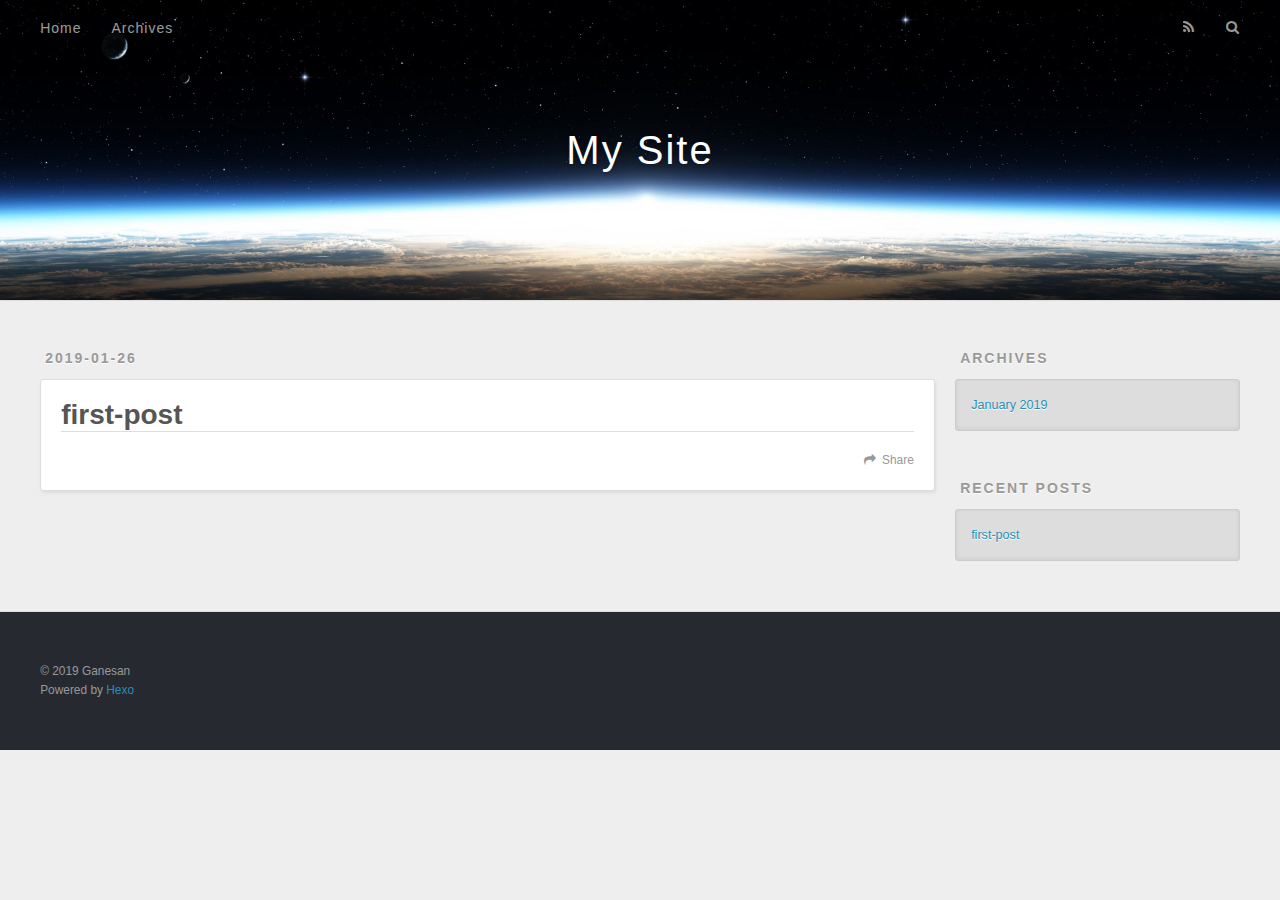
<file: index.html>
<!DOCTYPE html>
<html>
<head><meta name="generator" content="Hexo 3.8.0">
  <meta charset="utf-8">
  

  
  <title>My Site</title>
  <meta name="viewport" content="width=device-width, initial-scale=1, maximum-scale=1">
  <meta property="og:type" content="website">
<meta property="og:title" content="My Site">
<meta property="og:url" content="http://ganesh.io/index.html">
<meta property="og:site_name" content="My Site">
<meta property="og:locale" content="default">
<meta name="twitter:card" content="summary">
<meta name="twitter:title" content="My Site">
  
    <link rel="alternate" href="/atom.xml" title="My Site" type="application/atom+xml">
  
  
    <link rel="icon" href="/favicon.png">
  
  
    <link href="//fonts.googleapis.com/css?family=Source+Code+Pro" rel="stylesheet" type="text/css">
  
  <link rel="stylesheet" href="/css/style.css">
</head>
</html>
<body>
  <div id="container">
    <div id="wrap">
      <header id="header">
  <div id="banner"></div>
  <div id="header-outer" class="outer">
    <div id="header-title" class="inner">
      <h1 id="logo-wrap">
        <a href="/" id="logo">My Site</a>
      </h1>
      
    </div>
    <div id="header-inner" class="inner">
      <nav id="main-nav">
        <a id="main-nav-toggle" class="nav-icon"></a>
        
          <a class="main-nav-link" href="/">Home</a>
        
          <a class="main-nav-link" href="/archives">Archives</a>
        
      </nav>
      <nav id="sub-nav">
        
          <a id="nav-rss-link" class="nav-icon" href="/atom.xml" title="RSS Feed"></a>
        
        <a id="nav-search-btn" class="nav-icon" title="Search"></a>
      </nav>
      <div id="search-form-wrap">
        <form action="//google.com/search" method="get" accept-charset="UTF-8" class="search-form"><input type="search" name="q" class="search-form-input" placeholder="Search"><button type="submit" class="search-form-submit">&#xF002;</button><input type="hidden" name="sitesearch" value="http://ganesh.io"></form>
      </div>
    </div>
  </div>
</header>
      <div class="outer">
        <section id="main">
  
    <article id="post-first-post" class="article article-type-post" itemscope="" itemprop="blogPost">
  <div class="article-meta">
    <a href="/2019/01/26/first-post/" class="article-date">
  <time datetime="2019-01-26T06:14:30.000Z" itemprop="datePublished">2019-01-26</time>
</a>
    
  </div>
  <div class="article-inner">
    
    
      <header class="article-header">
        
  
    <h1 itemprop="name">
      <a class="article-title" href="/2019/01/26/first-post/">first-post</a>
    </h1>
  

      </header>
    
    <div class="article-entry" itemprop="articleBody">
      
        
      
    </div>
    <footer class="article-footer">
      <a data-url="http://ganesh.io/2019/01/26/first-post/" data-id="cjrd4bgv90001hrf5ockjqal5" class="article-share-link">Share</a>
      
      
    </footer>
  </div>
  
</article>


  


</section>
        
          <aside id="sidebar">
  
    

  
    

  
    
  
    
  <div class="widget-wrap">
    <h3 class="widget-title">Archives</h3>
    <div class="widget">
      <ul class="archive-list"><li class="archive-list-item"><a class="archive-list-link" href="/archives/2019/01/">January 2019</a></li></ul>
    </div>
  </div>


  
    
  <div class="widget-wrap">
    <h3 class="widget-title">Recent Posts</h3>
    <div class="widget">
      <ul>
        
          <li>
            <a href="/2019/01/26/first-post/">first-post</a>
          </li>
        
      </ul>
    </div>
  </div>

  
</aside>
        
      </div>
      <footer id="footer">
  
  <div class="outer">
    <div id="footer-info" class="inner">
      &copy; 2019 Ganesan<br>
      Powered by <a href="http://hexo.io/" target="_blank">Hexo</a>
    </div>
  </div>
</footer>
    </div>
    <nav id="mobile-nav">
  
    <a href="/" class="mobile-nav-link">Home</a>
  
    <a href="/archives" class="mobile-nav-link">Archives</a>
  
</nav>
    

<script src="//ajax.googleapis.com/ajax/libs/jquery/2.0.3/jquery.min.js"></script>


  <link rel="stylesheet" href="/fancybox/jquery.fancybox.css">
  <script src="/fancybox/jquery.fancybox.pack.js"></script>


<script src="/js/script.js"></script>



  </div>
</body>
</html>
</file>
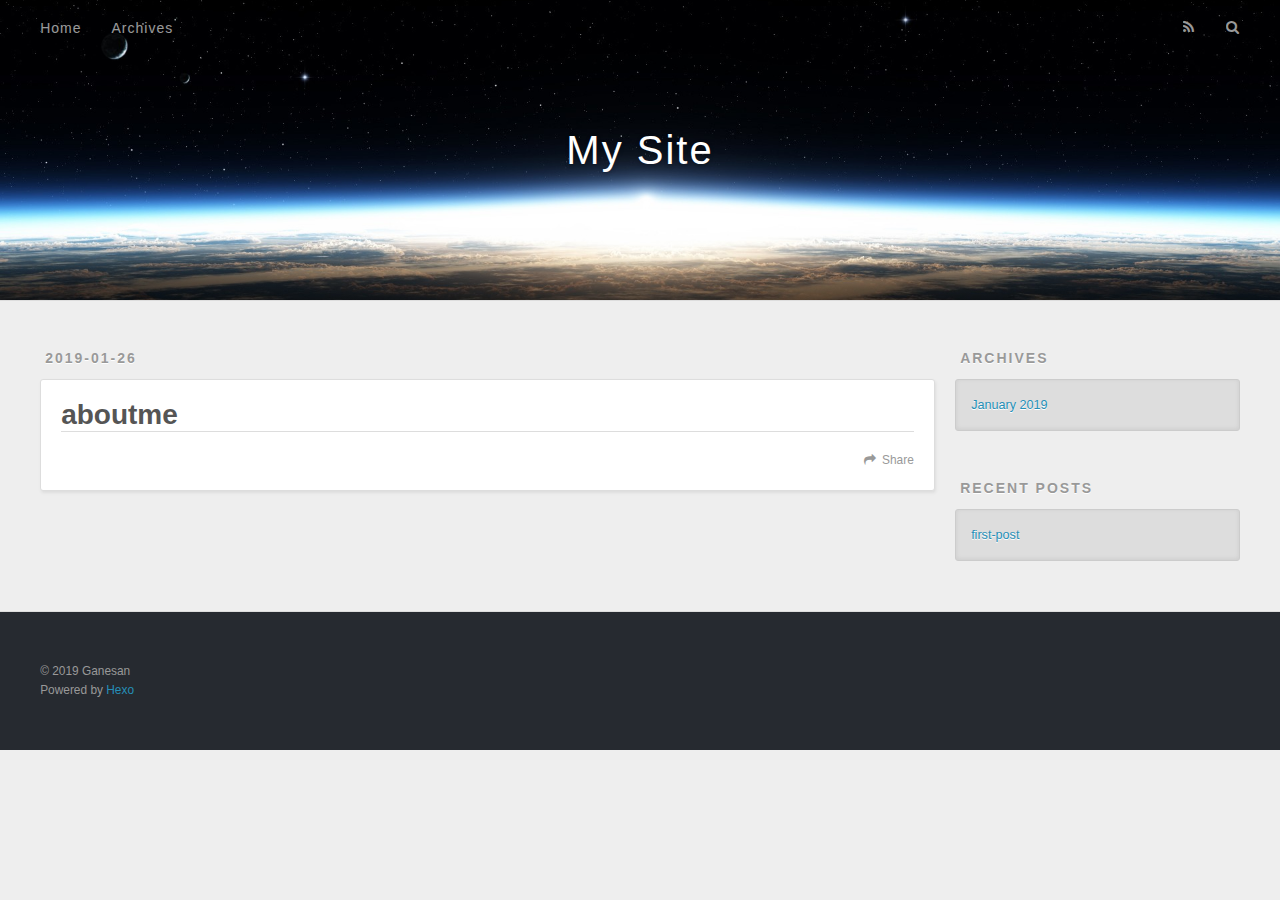
<file: aboutme/index.html>
<!DOCTYPE html>
<html>
<head><meta name="generator" content="Hexo 3.8.0">
  <meta charset="utf-8">
  

  
  <title>aboutme | My Site</title>
  <meta name="viewport" content="width=device-width, initial-scale=1, maximum-scale=1">
  <meta property="og:type" content="website">
<meta property="og:title" content="aboutme">
<meta property="og:url" content="http://ganesh.io/aboutme/index.html">
<meta property="og:site_name" content="My Site">
<meta property="og:locale" content="default">
<meta property="og:updated_time" content="2019-01-26T06:19:24.806Z">
<meta name="twitter:card" content="summary">
<meta name="twitter:title" content="aboutme">
  
    <link rel="alternate" href="/atom.xml" title="My Site" type="application/atom+xml">
  
  
    <link rel="icon" href="/favicon.png">
  
  
    <link href="//fonts.googleapis.com/css?family=Source+Code+Pro" rel="stylesheet" type="text/css">
  
  <link rel="stylesheet" href="/css/style.css">
</head>
</html>
<body>
  <div id="container">
    <div id="wrap">
      <header id="header">
  <div id="banner"></div>
  <div id="header-outer" class="outer">
    <div id="header-title" class="inner">
      <h1 id="logo-wrap">
        <a href="/" id="logo">My Site</a>
      </h1>
      
    </div>
    <div id="header-inner" class="inner">
      <nav id="main-nav">
        <a id="main-nav-toggle" class="nav-icon"></a>
        
          <a class="main-nav-link" href="/">Home</a>
        
          <a class="main-nav-link" href="/archives">Archives</a>
        
      </nav>
      <nav id="sub-nav">
        
          <a id="nav-rss-link" class="nav-icon" href="/atom.xml" title="RSS Feed"></a>
        
        <a id="nav-search-btn" class="nav-icon" title="Search"></a>
      </nav>
      <div id="search-form-wrap">
        <form action="//google.com/search" method="get" accept-charset="UTF-8" class="search-form"><input type="search" name="q" class="search-form-input" placeholder="Search"><button type="submit" class="search-form-submit">&#xF002;</button><input type="hidden" name="sitesearch" value="http://ganesh.io"></form>
      </div>
    </div>
  </div>
</header>
      <div class="outer">
        <section id="main"><article id="page-" class="article article-type-page" itemscope="" itemprop="blogPost">
  <div class="article-meta">
    <a href="/aboutme/index.html" class="article-date">
  <time datetime="2019-01-26T06:19:24.000Z" itemprop="datePublished">2019-01-26</time>
</a>
    
  </div>
  <div class="article-inner">
    
    
      <header class="article-header">
        
  
    <h1 class="article-title" itemprop="name">
      aboutme
    </h1>
  

      </header>
    
    <div class="article-entry" itemprop="articleBody">
      
        
      
    </div>
    <footer class="article-footer">
      <a data-url="http://ganesh.io/aboutme/index.html" data-id="cjrd4bgv80000hrf5rxeob75w" class="article-share-link">Share</a>
      
      
    </footer>
  </div>
  
    
  
</article>

</section>
        
          <aside id="sidebar">
  
    

  
    

  
    
  
    
  <div class="widget-wrap">
    <h3 class="widget-title">Archives</h3>
    <div class="widget">
      <ul class="archive-list"><li class="archive-list-item"><a class="archive-list-link" href="/archives/2019/01/">January 2019</a></li></ul>
    </div>
  </div>


  
    
  <div class="widget-wrap">
    <h3 class="widget-title">Recent Posts</h3>
    <div class="widget">
      <ul>
        
          <li>
            <a href="/2019/01/26/first-post/">first-post</a>
          </li>
        
      </ul>
    </div>
  </div>

  
</aside>
        
      </div>
      <footer id="footer">
  
  <div class="outer">
    <div id="footer-info" class="inner">
      &copy; 2019 Ganesan<br>
      Powered by <a href="http://hexo.io/" target="_blank">Hexo</a>
    </div>
  </div>
</footer>
    </div>
    <nav id="mobile-nav">
  
    <a href="/" class="mobile-nav-link">Home</a>
  
    <a href="/archives" class="mobile-nav-link">Archives</a>
  
</nav>
    

<script src="//ajax.googleapis.com/ajax/libs/jquery/2.0.3/jquery.min.js"></script>


  <link rel="stylesheet" href="/fancybox/jquery.fancybox.css">
  <script src="/fancybox/jquery.fancybox.pack.js"></script>


<script src="/js/script.js"></script>



  </div>
</body>
</html>
</file>
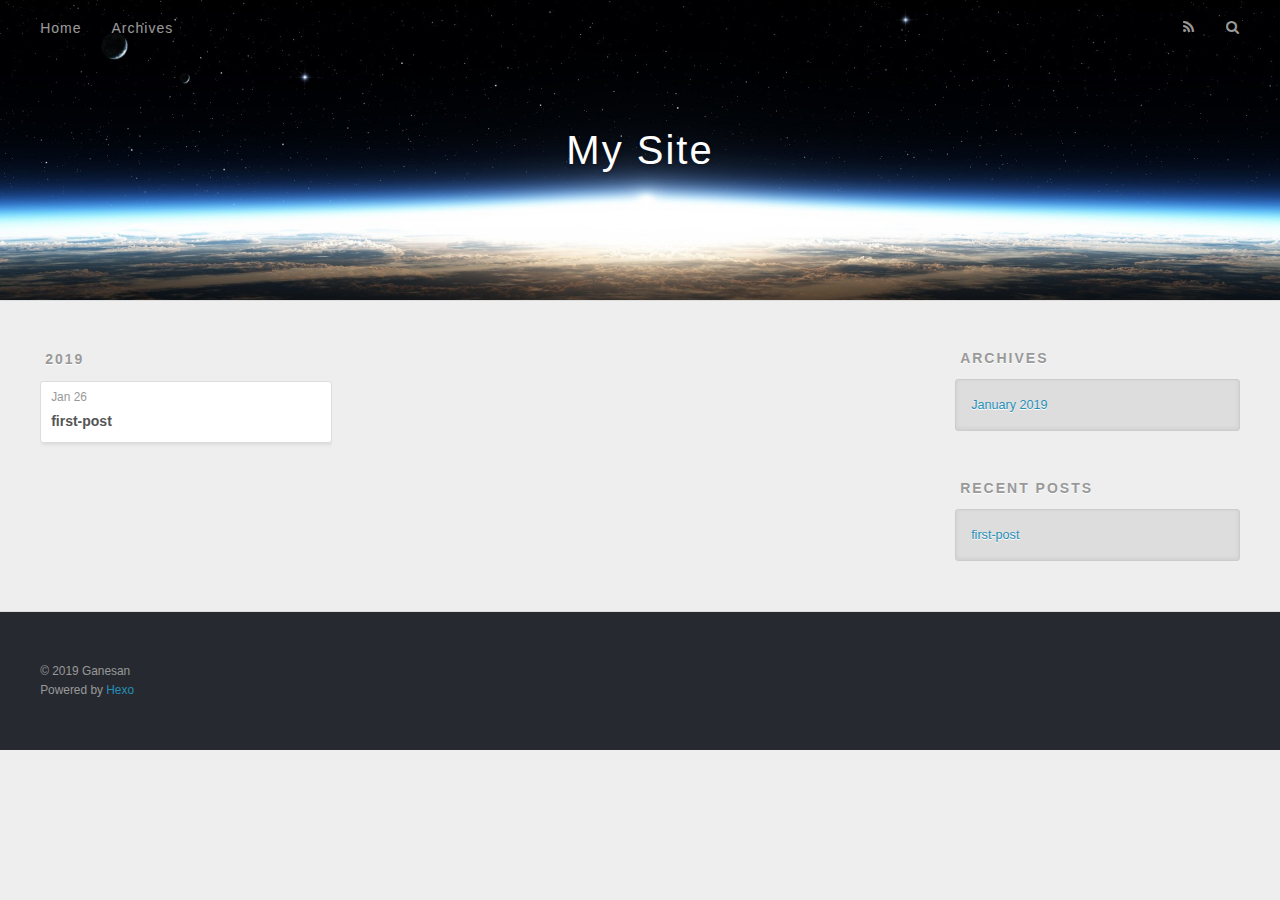
<file: archives/index.html>
<!DOCTYPE html>
<html>
<head><meta name="generator" content="Hexo 3.8.0">
  <meta charset="utf-8">
  

  
  <title>Archives | My Site</title>
  <meta name="viewport" content="width=device-width, initial-scale=1, maximum-scale=1">
  <meta property="og:type" content="website">
<meta property="og:title" content="My Site">
<meta property="og:url" content="http://ganesh.io/archives/index.html">
<meta property="og:site_name" content="My Site">
<meta property="og:locale" content="default">
<meta name="twitter:card" content="summary">
<meta name="twitter:title" content="My Site">
  
    <link rel="alternate" href="/atom.xml" title="My Site" type="application/atom+xml">
  
  
    <link rel="icon" href="/favicon.png">
  
  
    <link href="//fonts.googleapis.com/css?family=Source+Code+Pro" rel="stylesheet" type="text/css">
  
  <link rel="stylesheet" href="/css/style.css">
</head>
</html>
<body>
  <div id="container">
    <div id="wrap">
      <header id="header">
  <div id="banner"></div>
  <div id="header-outer" class="outer">
    <div id="header-title" class="inner">
      <h1 id="logo-wrap">
        <a href="/" id="logo">My Site</a>
      </h1>
      
    </div>
    <div id="header-inner" class="inner">
      <nav id="main-nav">
        <a id="main-nav-toggle" class="nav-icon"></a>
        
          <a class="main-nav-link" href="/">Home</a>
        
          <a class="main-nav-link" href="/archives">Archives</a>
        
      </nav>
      <nav id="sub-nav">
        
          <a id="nav-rss-link" class="nav-icon" href="/atom.xml" title="RSS Feed"></a>
        
        <a id="nav-search-btn" class="nav-icon" title="Search"></a>
      </nav>
      <div id="search-form-wrap">
        <form action="//google.com/search" method="get" accept-charset="UTF-8" class="search-form"><input type="search" name="q" class="search-form-input" placeholder="Search"><button type="submit" class="search-form-submit">&#xF002;</button><input type="hidden" name="sitesearch" value="http://ganesh.io"></form>
      </div>
    </div>
  </div>
</header>
      <div class="outer">
        <section id="main">
  
  
    
    
      
      
      <section class="archives-wrap">
        <div class="archive-year-wrap">
          <a href="/archives/2019" class="archive-year">2019</a>
        </div>
        <div class="archives">
    
    <article class="archive-article archive-type-post">
  <div class="archive-article-inner">
    <header class="archive-article-header">
      <a href="/2019/01/26/first-post/" class="archive-article-date">
  <time datetime="2019-01-26T06:14:30.000Z" itemprop="datePublished">Jan 26</time>
</a>
      
  
    <h1 itemprop="name">
      <a class="archive-article-title" href="/2019/01/26/first-post/">first-post</a>
    </h1>
  

    </header>
  </div>
</article>
  
  
    </div></section>
  


</section>
        
          <aside id="sidebar">
  
    

  
    

  
    
  
    
  <div class="widget-wrap">
    <h3 class="widget-title">Archives</h3>
    <div class="widget">
      <ul class="archive-list"><li class="archive-list-item"><a class="archive-list-link" href="/archives/2019/01/">January 2019</a></li></ul>
    </div>
  </div>


  
    
  <div class="widget-wrap">
    <h3 class="widget-title">Recent Posts</h3>
    <div class="widget">
      <ul>
        
          <li>
            <a href="/2019/01/26/first-post/">first-post</a>
          </li>
        
      </ul>
    </div>
  </div>

  
</aside>
        
      </div>
      <footer id="footer">
  
  <div class="outer">
    <div id="footer-info" class="inner">
      &copy; 2019 Ganesan<br>
      Powered by <a href="http://hexo.io/" target="_blank">Hexo</a>
    </div>
  </div>
</footer>
    </div>
    <nav id="mobile-nav">
  
    <a href="/" class="mobile-nav-link">Home</a>
  
    <a href="/archives" class="mobile-nav-link">Archives</a>
  
</nav>
    

<script src="//ajax.googleapis.com/ajax/libs/jquery/2.0.3/jquery.min.js"></script>


  <link rel="stylesheet" href="/fancybox/jquery.fancybox.css">
  <script src="/fancybox/jquery.fancybox.pack.js"></script>


<script src="/js/script.js"></script>



  </div>
</body>
</html>
</file>
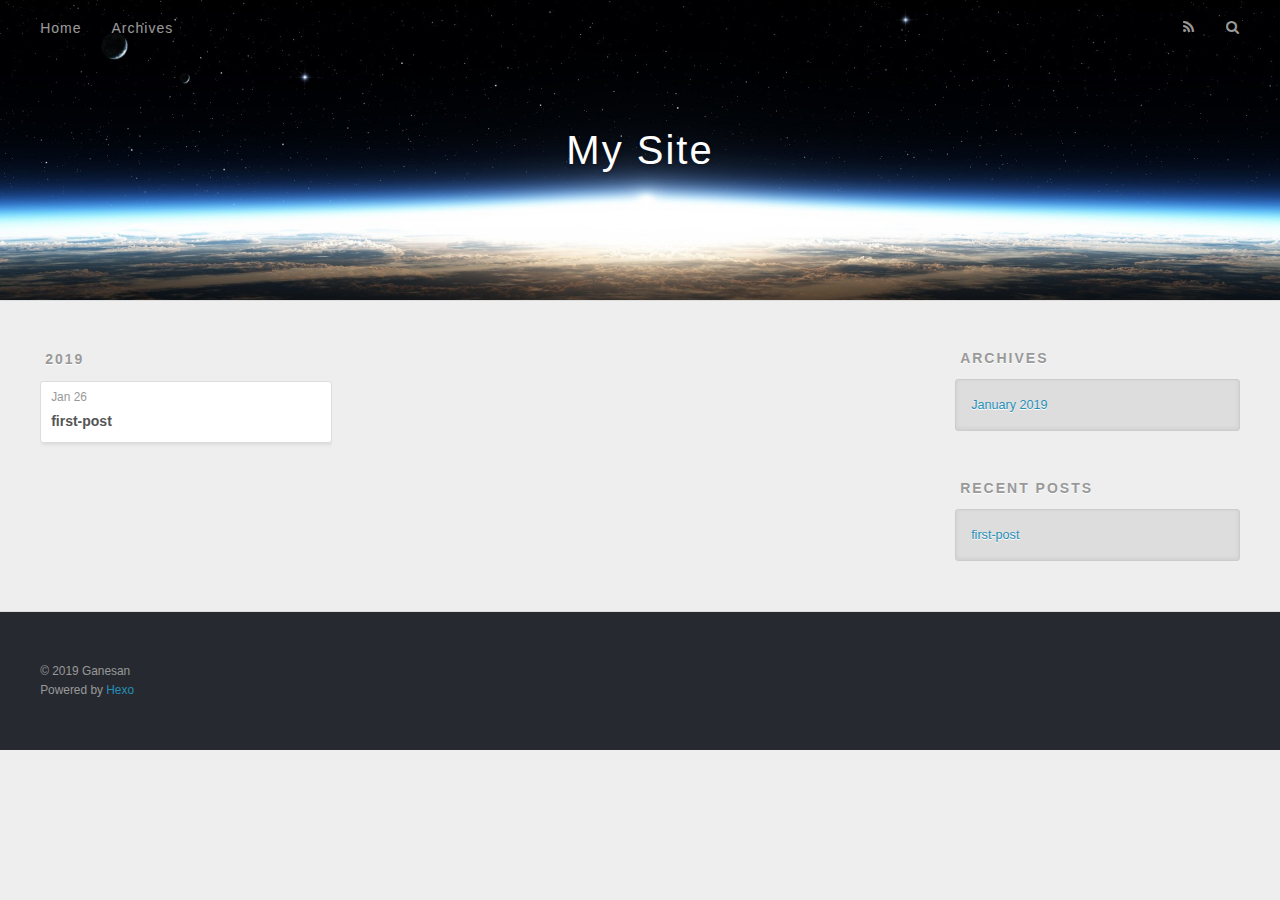
<file: archives/2019/index.html>
<!DOCTYPE html>
<html>
<head><meta name="generator" content="Hexo 3.8.0">
  <meta charset="utf-8">
  

  
  <title>Archives: 2019 | My Site</title>
  <meta name="viewport" content="width=device-width, initial-scale=1, maximum-scale=1">
  <meta property="og:type" content="website">
<meta property="og:title" content="My Site">
<meta property="og:url" content="http://ganesh.io/archives/2019/index.html">
<meta property="og:site_name" content="My Site">
<meta property="og:locale" content="default">
<meta name="twitter:card" content="summary">
<meta name="twitter:title" content="My Site">
  
    <link rel="alternate" href="/atom.xml" title="My Site" type="application/atom+xml">
  
  
    <link rel="icon" href="/favicon.png">
  
  
    <link href="//fonts.googleapis.com/css?family=Source+Code+Pro" rel="stylesheet" type="text/css">
  
  <link rel="stylesheet" href="/css/style.css">
</head>
</html>
<body>
  <div id="container">
    <div id="wrap">
      <header id="header">
  <div id="banner"></div>
  <div id="header-outer" class="outer">
    <div id="header-title" class="inner">
      <h1 id="logo-wrap">
        <a href="/" id="logo">My Site</a>
      </h1>
      
    </div>
    <div id="header-inner" class="inner">
      <nav id="main-nav">
        <a id="main-nav-toggle" class="nav-icon"></a>
        
          <a class="main-nav-link" href="/">Home</a>
        
          <a class="main-nav-link" href="/archives">Archives</a>
        
      </nav>
      <nav id="sub-nav">
        
          <a id="nav-rss-link" class="nav-icon" href="/atom.xml" title="RSS Feed"></a>
        
        <a id="nav-search-btn" class="nav-icon" title="Search"></a>
      </nav>
      <div id="search-form-wrap">
        <form action="//google.com/search" method="get" accept-charset="UTF-8" class="search-form"><input type="search" name="q" class="search-form-input" placeholder="Search"><button type="submit" class="search-form-submit">&#xF002;</button><input type="hidden" name="sitesearch" value="http://ganesh.io"></form>
      </div>
    </div>
  </div>
</header>
      <div class="outer">
        <section id="main">
  
  
    
    
      
      
      <section class="archives-wrap">
        <div class="archive-year-wrap">
          <a href="/archives/2019" class="archive-year">2019</a>
        </div>
        <div class="archives">
    
    <article class="archive-article archive-type-post">
  <div class="archive-article-inner">
    <header class="archive-article-header">
      <a href="/2019/01/26/first-post/" class="archive-article-date">
  <time datetime="2019-01-26T06:14:30.000Z" itemprop="datePublished">Jan 26</time>
</a>
      
  
    <h1 itemprop="name">
      <a class="archive-article-title" href="/2019/01/26/first-post/">first-post</a>
    </h1>
  

    </header>
  </div>
</article>
  
  
    </div></section>
  


</section>
        
          <aside id="sidebar">
  
    

  
    

  
    
  
    
  <div class="widget-wrap">
    <h3 class="widget-title">Archives</h3>
    <div class="widget">
      <ul class="archive-list"><li class="archive-list-item"><a class="archive-list-link" href="/archives/2019/01/">January 2019</a></li></ul>
    </div>
  </div>


  
    
  <div class="widget-wrap">
    <h3 class="widget-title">Recent Posts</h3>
    <div class="widget">
      <ul>
        
          <li>
            <a href="/2019/01/26/first-post/">first-post</a>
          </li>
        
      </ul>
    </div>
  </div>

  
</aside>
        
      </div>
      <footer id="footer">
  
  <div class="outer">
    <div id="footer-info" class="inner">
      &copy; 2019 Ganesan<br>
      Powered by <a href="http://hexo.io/" target="_blank">Hexo</a>
    </div>
  </div>
</footer>
    </div>
    <nav id="mobile-nav">
  
    <a href="/" class="mobile-nav-link">Home</a>
  
    <a href="/archives" class="mobile-nav-link">Archives</a>
  
</nav>
    

<script src="//ajax.googleapis.com/ajax/libs/jquery/2.0.3/jquery.min.js"></script>


  <link rel="stylesheet" href="/fancybox/jquery.fancybox.css">
  <script src="/fancybox/jquery.fancybox.pack.js"></script>


<script src="/js/script.js"></script>



  </div>
</body>
</html>
</file>
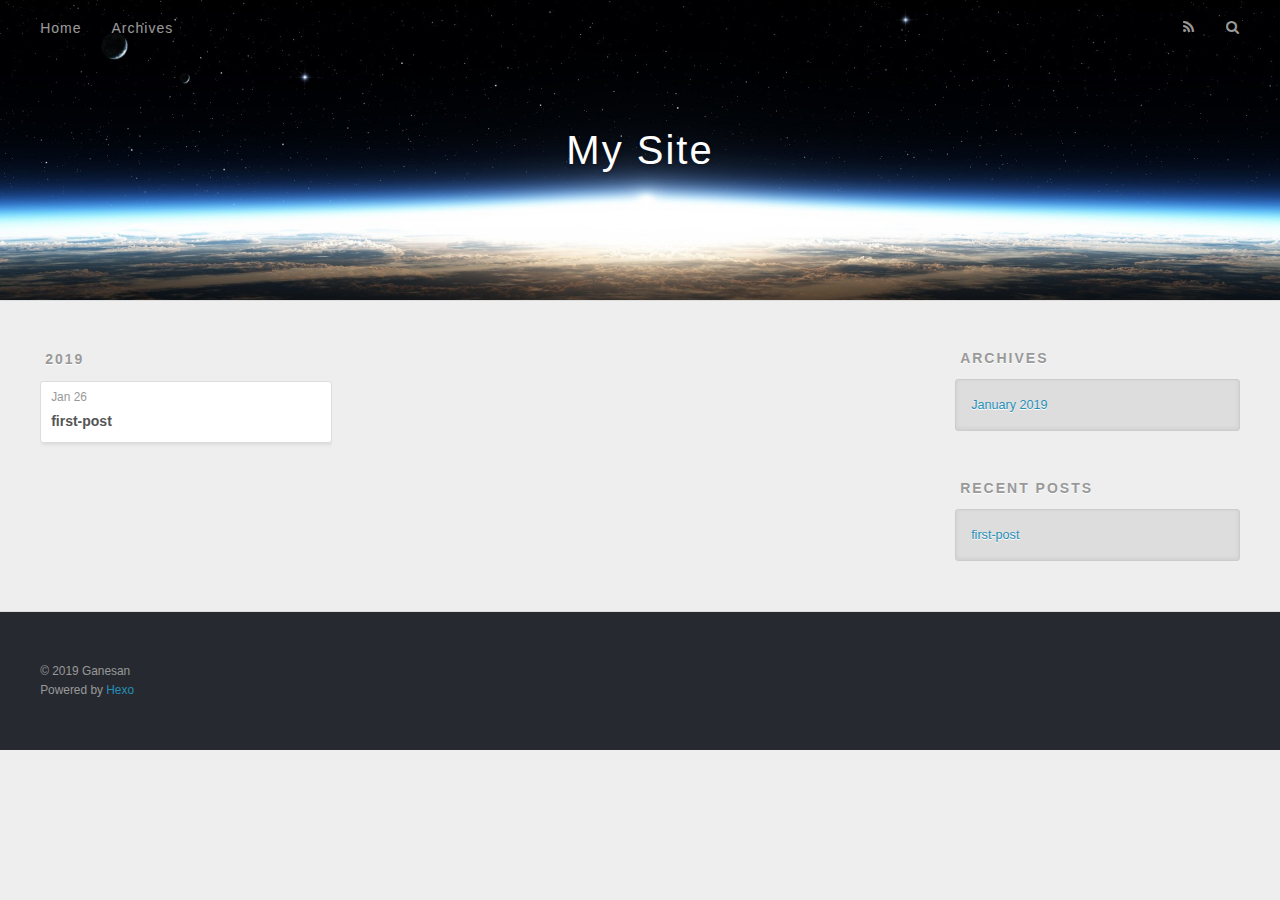
<file: archives/2019/01/index.html>
<!DOCTYPE html>
<html>
<head><meta name="generator" content="Hexo 3.8.0">
  <meta charset="utf-8">
  

  
  <title>Archives: 2019/1 | My Site</title>
  <meta name="viewport" content="width=device-width, initial-scale=1, maximum-scale=1">
  <meta property="og:type" content="website">
<meta property="og:title" content="My Site">
<meta property="og:url" content="http://ganesh.io/archives/2019/01/index.html">
<meta property="og:site_name" content="My Site">
<meta property="og:locale" content="default">
<meta name="twitter:card" content="summary">
<meta name="twitter:title" content="My Site">
  
    <link rel="alternate" href="/atom.xml" title="My Site" type="application/atom+xml">
  
  
    <link rel="icon" href="/favicon.png">
  
  
    <link href="//fonts.googleapis.com/css?family=Source+Code+Pro" rel="stylesheet" type="text/css">
  
  <link rel="stylesheet" href="/css/style.css">
</head>
</html>
<body>
  <div id="container">
    <div id="wrap">
      <header id="header">
  <div id="banner"></div>
  <div id="header-outer" class="outer">
    <div id="header-title" class="inner">
      <h1 id="logo-wrap">
        <a href="/" id="logo">My Site</a>
      </h1>
      
    </div>
    <div id="header-inner" class="inner">
      <nav id="main-nav">
        <a id="main-nav-toggle" class="nav-icon"></a>
        
          <a class="main-nav-link" href="/">Home</a>
        
          <a class="main-nav-link" href="/archives">Archives</a>
        
      </nav>
      <nav id="sub-nav">
        
          <a id="nav-rss-link" class="nav-icon" href="/atom.xml" title="RSS Feed"></a>
        
        <a id="nav-search-btn" class="nav-icon" title="Search"></a>
      </nav>
      <div id="search-form-wrap">
        <form action="//google.com/search" method="get" accept-charset="UTF-8" class="search-form"><input type="search" name="q" class="search-form-input" placeholder="Search"><button type="submit" class="search-form-submit">&#xF002;</button><input type="hidden" name="sitesearch" value="http://ganesh.io"></form>
      </div>
    </div>
  </div>
</header>
      <div class="outer">
        <section id="main">
  
  
    
    
      
      
      <section class="archives-wrap">
        <div class="archive-year-wrap">
          <a href="/archives/2019" class="archive-year">2019</a>
        </div>
        <div class="archives">
    
    <article class="archive-article archive-type-post">
  <div class="archive-article-inner">
    <header class="archive-article-header">
      <a href="/2019/01/26/first-post/" class="archive-article-date">
  <time datetime="2019-01-26T06:14:30.000Z" itemprop="datePublished">Jan 26</time>
</a>
      
  
    <h1 itemprop="name">
      <a class="archive-article-title" href="/2019/01/26/first-post/">first-post</a>
    </h1>
  

    </header>
  </div>
</article>
  
  
    </div></section>
  


</section>
        
          <aside id="sidebar">
  
    

  
    

  
    
  
    
  <div class="widget-wrap">
    <h3 class="widget-title">Archives</h3>
    <div class="widget">
      <ul class="archive-list"><li class="archive-list-item"><a class="archive-list-link" href="/archives/2019/01/">January 2019</a></li></ul>
    </div>
  </div>


  
    
  <div class="widget-wrap">
    <h3 class="widget-title">Recent Posts</h3>
    <div class="widget">
      <ul>
        
          <li>
            <a href="/2019/01/26/first-post/">first-post</a>
          </li>
        
      </ul>
    </div>
  </div>

  
</aside>
        
      </div>
      <footer id="footer">
  
  <div class="outer">
    <div id="footer-info" class="inner">
      &copy; 2019 Ganesan<br>
      Powered by <a href="http://hexo.io/" target="_blank">Hexo</a>
    </div>
  </div>
</footer>
    </div>
    <nav id="mobile-nav">
  
    <a href="/" class="mobile-nav-link">Home</a>
  
    <a href="/archives" class="mobile-nav-link">Archives</a>
  
</nav>
    

<script src="//ajax.googleapis.com/ajax/libs/jquery/2.0.3/jquery.min.js"></script>


  <link rel="stylesheet" href="/fancybox/jquery.fancybox.css">
  <script src="/fancybox/jquery.fancybox.pack.js"></script>


<script src="/js/script.js"></script>



  </div>
</body>
</html>
</file>
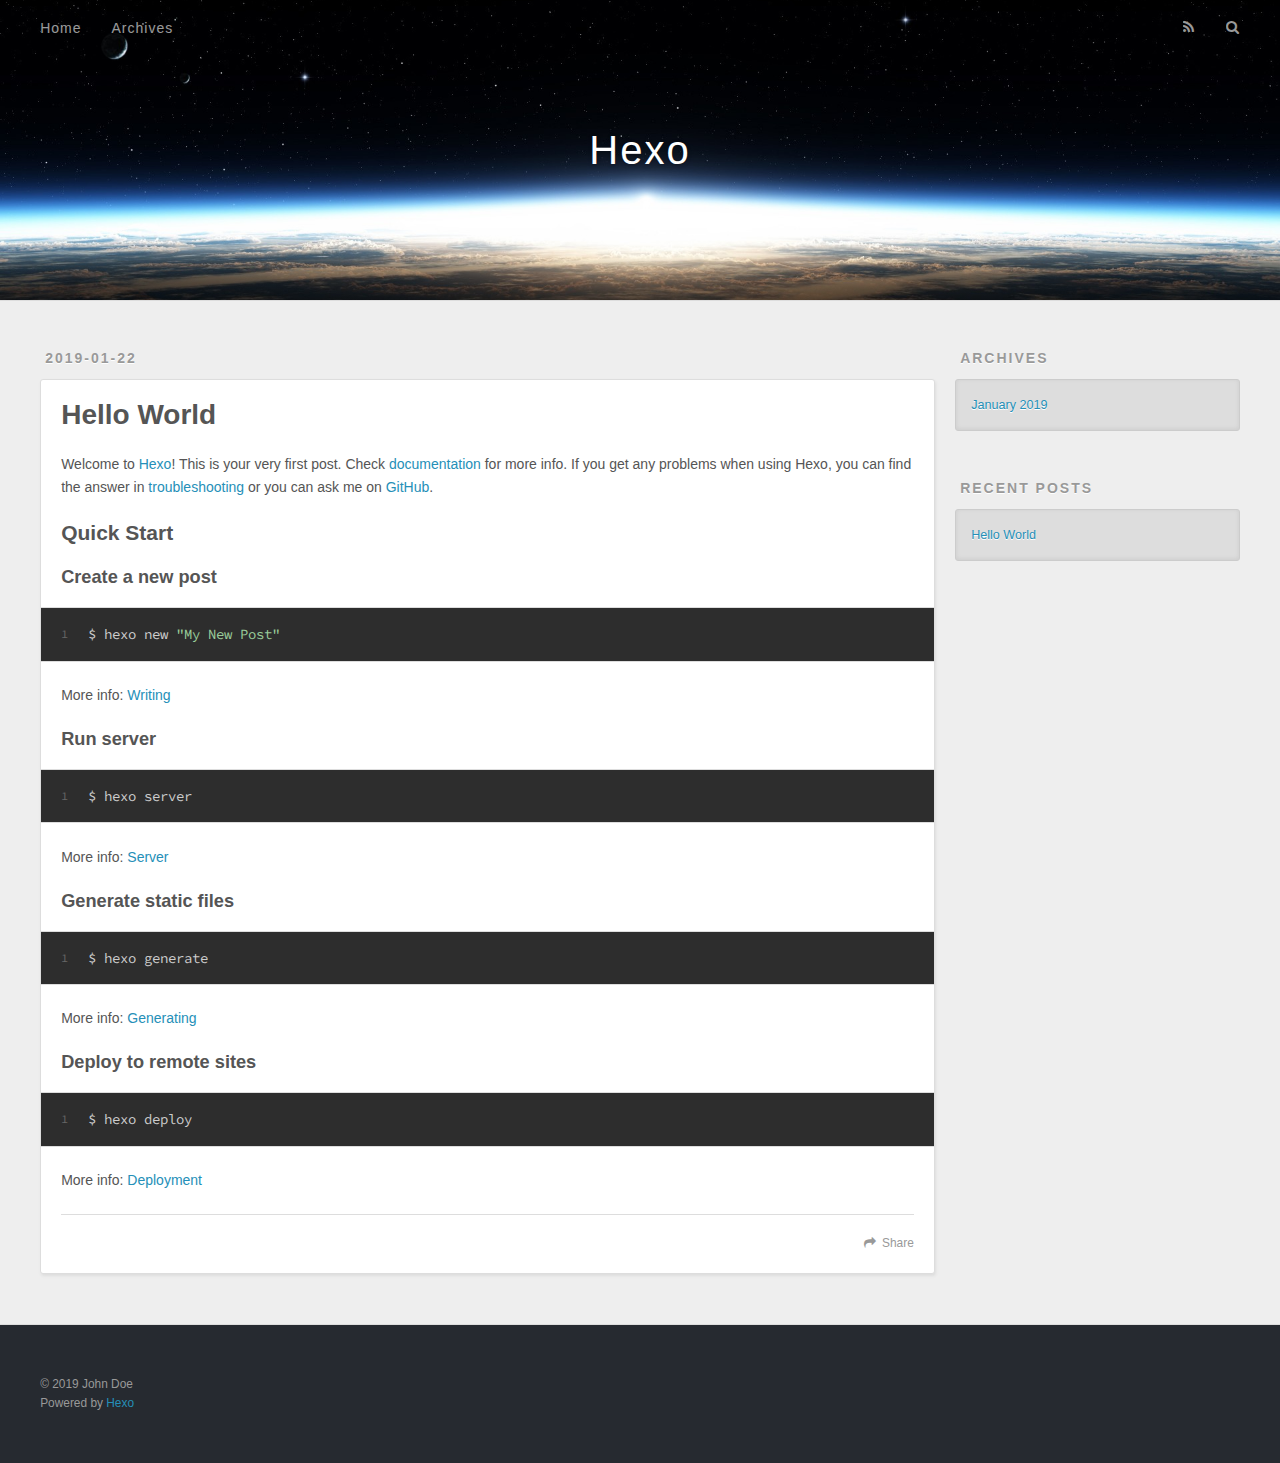
<file: 2019/01/22/hello-world/index.html>
<!DOCTYPE html>
<html>
<head><meta name="generator" content="Hexo 3.8.0">
  <meta charset="utf-8">
  

  
  <title>Hello World | Hexo</title>
  <meta name="viewport" content="width=device-width, initial-scale=1, maximum-scale=1">
  <meta name="description" content="Welcome to Hexo! This is your very first post. Check documentation for more info. If you get any problems when using Hexo, you can find the answer in troubleshooting or you can ask me on GitHub. Quick">
<meta property="og:type" content="article">
<meta property="og:title" content="Hello World">
<meta property="og:url" content="http://yoursite.com/2019/01/22/hello-world/index.html">
<meta property="og:site_name" content="Hexo">
<meta property="og:description" content="Welcome to Hexo! This is your very first post. Check documentation for more info. If you get any problems when using Hexo, you can find the answer in troubleshooting or you can ask me on GitHub. Quick">
<meta property="og:locale" content="default">
<meta property="og:updated_time" content="2019-01-22T17:10:22.001Z">
<meta name="twitter:card" content="summary">
<meta name="twitter:title" content="Hello World">
<meta name="twitter:description" content="Welcome to Hexo! This is your very first post. Check documentation for more info. If you get any problems when using Hexo, you can find the answer in troubleshooting or you can ask me on GitHub. Quick">
  
    <link rel="alternate" href="/atom.xml" title="Hexo" type="application/atom+xml">
  
  
    <link rel="icon" href="/favicon.png">
  
  
    <link href="//fonts.googleapis.com/css?family=Source+Code+Pro" rel="stylesheet" type="text/css">
  
  <link rel="stylesheet" href="/css/style.css">
</head>
</html>
<body>
  <div id="container">
    <div id="wrap">
      <header id="header">
  <div id="banner"></div>
  <div id="header-outer" class="outer">
    <div id="header-title" class="inner">
      <h1 id="logo-wrap">
        <a href="/" id="logo">Hexo</a>
      </h1>
      
    </div>
    <div id="header-inner" class="inner">
      <nav id="main-nav">
        <a id="main-nav-toggle" class="nav-icon"></a>
        
          <a class="main-nav-link" href="/">Home</a>
        
          <a class="main-nav-link" href="/archives">Archives</a>
        
      </nav>
      <nav id="sub-nav">
        
          <a id="nav-rss-link" class="nav-icon" href="/atom.xml" title="RSS Feed"></a>
        
        <a id="nav-search-btn" class="nav-icon" title="Search"></a>
      </nav>
      <div id="search-form-wrap">
        <form action="//google.com/search" method="get" accept-charset="UTF-8" class="search-form"><input type="search" name="q" class="search-form-input" placeholder="Search"><button type="submit" class="search-form-submit">&#xF002;</button><input type="hidden" name="sitesearch" value="http://yoursite.com"></form>
      </div>
    </div>
  </div>
</header>
      <div class="outer">
        <section id="main"><article id="post-hello-world" class="article article-type-post" itemscope="" itemprop="blogPost">
  <div class="article-meta">
    <a href="/2019/01/22/hello-world/" class="article-date">
  <time datetime="2019-01-22T17:10:22.001Z" itemprop="datePublished">2019-01-22</time>
</a>
    
  </div>
  <div class="article-inner">
    
    
      <header class="article-header">
        
  
    <h1 class="article-title" itemprop="name">
      Hello World
    </h1>
  

      </header>
    
    <div class="article-entry" itemprop="articleBody">
      
        <p>Welcome to <a href="https://hexo.io/" target="_blank" rel="noopener">Hexo</a>! This is your very first post. Check <a href="https://hexo.io/docs/" target="_blank" rel="noopener">documentation</a> for more info. If you get any problems when using Hexo, you can find the answer in <a href="https://hexo.io/docs/troubleshooting.html" target="_blank" rel="noopener">troubleshooting</a> or you can ask me on <a href="https://github.com/hexojs/hexo/issues" target="_blank" rel="noopener">GitHub</a>.</p>
<h2 id="Quick-Start"><a href="#Quick-Start" class="headerlink" title="Quick Start"></a>Quick Start</h2><h3 id="Create-a-new-post"><a href="#Create-a-new-post" class="headerlink" title="Create a new post"></a>Create a new post</h3><figure class="highlight bash"><table><tr><td class="gutter"><pre><span class="line">1</span><br></pre></td><td class="code"><pre><span class="line">$ hexo new <span class="string">"My New Post"</span></span><br></pre></td></tr></table></figure>
<p>More info: <a href="https://hexo.io/docs/writing.html" target="_blank" rel="noopener">Writing</a></p>
<h3 id="Run-server"><a href="#Run-server" class="headerlink" title="Run server"></a>Run server</h3><figure class="highlight bash"><table><tr><td class="gutter"><pre><span class="line">1</span><br></pre></td><td class="code"><pre><span class="line">$ hexo server</span><br></pre></td></tr></table></figure>
<p>More info: <a href="https://hexo.io/docs/server.html" target="_blank" rel="noopener">Server</a></p>
<h3 id="Generate-static-files"><a href="#Generate-static-files" class="headerlink" title="Generate static files"></a>Generate static files</h3><figure class="highlight bash"><table><tr><td class="gutter"><pre><span class="line">1</span><br></pre></td><td class="code"><pre><span class="line">$ hexo generate</span><br></pre></td></tr></table></figure>
<p>More info: <a href="https://hexo.io/docs/generating.html" target="_blank" rel="noopener">Generating</a></p>
<h3 id="Deploy-to-remote-sites"><a href="#Deploy-to-remote-sites" class="headerlink" title="Deploy to remote sites"></a>Deploy to remote sites</h3><figure class="highlight bash"><table><tr><td class="gutter"><pre><span class="line">1</span><br></pre></td><td class="code"><pre><span class="line">$ hexo deploy</span><br></pre></td></tr></table></figure>
<p>More info: <a href="https://hexo.io/docs/deployment.html" target="_blank" rel="noopener">Deployment</a></p>

      
    </div>
    <footer class="article-footer">
      <a data-url="http://yoursite.com/2019/01/22/hello-world/" data-id="cjr9zb8nw000090f5smcjj482" class="article-share-link">Share</a>
      
      
    </footer>
  </div>
  
    
  
</article>

</section>
        
          <aside id="sidebar">
  
    

  
    

  
    
  
    
  <div class="widget-wrap">
    <h3 class="widget-title">Archives</h3>
    <div class="widget">
      <ul class="archive-list"><li class="archive-list-item"><a class="archive-list-link" href="/archives/2019/01/">January 2019</a></li></ul>
    </div>
  </div>


  
    
  <div class="widget-wrap">
    <h3 class="widget-title">Recent Posts</h3>
    <div class="widget">
      <ul>
        
          <li>
            <a href="/2019/01/22/hello-world/">Hello World</a>
          </li>
        
      </ul>
    </div>
  </div>

  
</aside>
        
      </div>
      <footer id="footer">
  
  <div class="outer">
    <div id="footer-info" class="inner">
      &copy; 2019 John Doe<br>
      Powered by <a href="http://hexo.io/" target="_blank">Hexo</a>
    </div>
  </div>
</footer>
    </div>
    <nav id="mobile-nav">
  
    <a href="/" class="mobile-nav-link">Home</a>
  
    <a href="/archives" class="mobile-nav-link">Archives</a>
  
</nav>
    

<script src="//ajax.googleapis.com/ajax/libs/jquery/2.0.3/jquery.min.js"></script>


  <link rel="stylesheet" href="/fancybox/jquery.fancybox.css">
  <script src="/fancybox/jquery.fancybox.pack.js"></script>


<script src="/js/script.js"></script>



  </div>
</body>
</html>
</file>
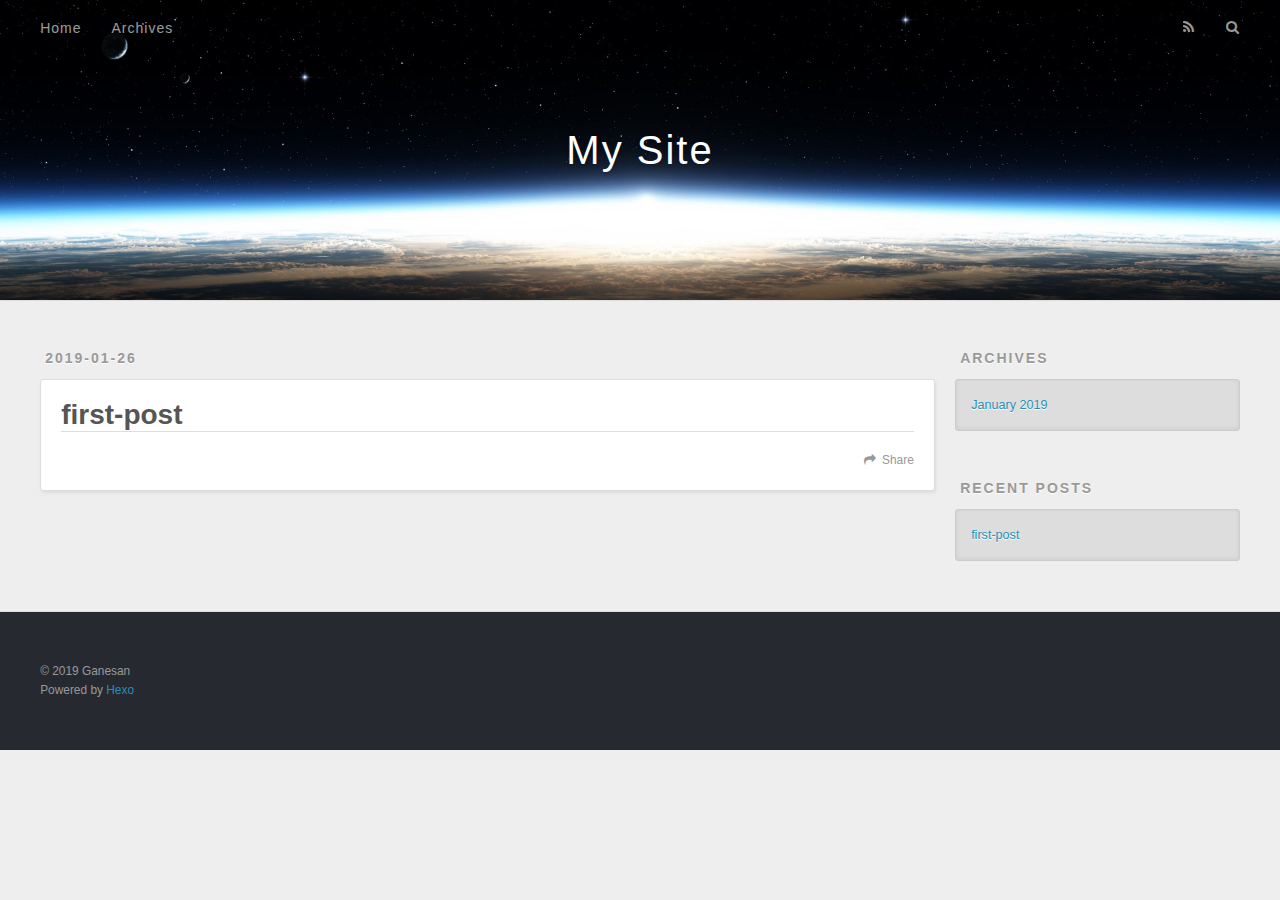
<file: 2019/01/26/first-post/index.html>
<!DOCTYPE html>
<html>
<head><meta name="generator" content="Hexo 3.8.0">
  <meta charset="utf-8">
  

  
  <title>first-post | My Site</title>
  <meta name="viewport" content="width=device-width, initial-scale=1, maximum-scale=1">
  <meta property="og:type" content="article">
<meta property="og:title" content="first-post">
<meta property="og:url" content="http://ganesh.io/2019/01/26/first-post/index.html">
<meta property="og:site_name" content="My Site">
<meta property="og:locale" content="default">
<meta property="og:updated_time" content="2019-01-26T06:14:30.744Z">
<meta name="twitter:card" content="summary">
<meta name="twitter:title" content="first-post">
  
    <link rel="alternate" href="/atom.xml" title="My Site" type="application/atom+xml">
  
  
    <link rel="icon" href="/favicon.png">
  
  
    <link href="//fonts.googleapis.com/css?family=Source+Code+Pro" rel="stylesheet" type="text/css">
  
  <link rel="stylesheet" href="/css/style.css">
</head>
</html>
<body>
  <div id="container">
    <div id="wrap">
      <header id="header">
  <div id="banner"></div>
  <div id="header-outer" class="outer">
    <div id="header-title" class="inner">
      <h1 id="logo-wrap">
        <a href="/" id="logo">My Site</a>
      </h1>
      
    </div>
    <div id="header-inner" class="inner">
      <nav id="main-nav">
        <a id="main-nav-toggle" class="nav-icon"></a>
        
          <a class="main-nav-link" href="/">Home</a>
        
          <a class="main-nav-link" href="/archives">Archives</a>
        
      </nav>
      <nav id="sub-nav">
        
          <a id="nav-rss-link" class="nav-icon" href="/atom.xml" title="RSS Feed"></a>
        
        <a id="nav-search-btn" class="nav-icon" title="Search"></a>
      </nav>
      <div id="search-form-wrap">
        <form action="//google.com/search" method="get" accept-charset="UTF-8" class="search-form"><input type="search" name="q" class="search-form-input" placeholder="Search"><button type="submit" class="search-form-submit">&#xF002;</button><input type="hidden" name="sitesearch" value="http://ganesh.io"></form>
      </div>
    </div>
  </div>
</header>
      <div class="outer">
        <section id="main"><article id="post-first-post" class="article article-type-post" itemscope="" itemprop="blogPost">
  <div class="article-meta">
    <a href="/2019/01/26/first-post/" class="article-date">
  <time datetime="2019-01-26T06:14:30.000Z" itemprop="datePublished">2019-01-26</time>
</a>
    
  </div>
  <div class="article-inner">
    
    
      <header class="article-header">
        
  
    <h1 class="article-title" itemprop="name">
      first-post
    </h1>
  

      </header>
    
    <div class="article-entry" itemprop="articleBody">
      
        
      
    </div>
    <footer class="article-footer">
      <a data-url="http://ganesh.io/2019/01/26/first-post/" data-id="cjrd4bgv90001hrf5ockjqal5" class="article-share-link">Share</a>
      
      
    </footer>
  </div>
  
    
  
</article>

</section>
        
          <aside id="sidebar">
  
    

  
    

  
    
  
    
  <div class="widget-wrap">
    <h3 class="widget-title">Archives</h3>
    <div class="widget">
      <ul class="archive-list"><li class="archive-list-item"><a class="archive-list-link" href="/archives/2019/01/">January 2019</a></li></ul>
    </div>
  </div>


  
    
  <div class="widget-wrap">
    <h3 class="widget-title">Recent Posts</h3>
    <div class="widget">
      <ul>
        
          <li>
            <a href="/2019/01/26/first-post/">first-post</a>
          </li>
        
      </ul>
    </div>
  </div>

  
</aside>
        
      </div>
      <footer id="footer">
  
  <div class="outer">
    <div id="footer-info" class="inner">
      &copy; 2019 Ganesan<br>
      Powered by <a href="http://hexo.io/" target="_blank">Hexo</a>
    </div>
  </div>
</footer>
    </div>
    <nav id="mobile-nav">
  
    <a href="/" class="mobile-nav-link">Home</a>
  
    <a href="/archives" class="mobile-nav-link">Archives</a>
  
</nav>
    

<script src="//ajax.googleapis.com/ajax/libs/jquery/2.0.3/jquery.min.js"></script>


  <link rel="stylesheet" href="/fancybox/jquery.fancybox.css">
  <script src="/fancybox/jquery.fancybox.pack.js"></script>


<script src="/js/script.js"></script>



  </div>
</body>
</html>
</file>
<file: css/style.css>
body {
  width: 100%;
}
body:before,
body:after {
  content: "";
  display: table;
}
body:after {
  clear: both;
}
html,
body,
div,
span,
applet,
object,
iframe,
h1,
h2,
h3,
h4,
h5,
h6,
p,
blockquote,
pre,
a,
abbr,
acronym,
address,
big,
cite,
code,
del,
dfn,
em,
img,
ins,
kbd,
q,
s,
samp,
small,
strike,
strong,
sub,
sup,
tt,
var,
dl,
dt,
dd,
ol,
ul,
li,
fieldset,
form,
label,
legend,
table,
caption,
tbody,
tfoot,
thead,
tr,
th,
td {
  margin: 0;
  padding: 0;
  border: 0;
  outline: 0;
  font-weight: inherit;
  font-style: inherit;
  font-family: inherit;
  font-size: 100%;
  vertical-align: baseline;
}
body {
  line-height: 1;
  color: #000;
  background: #fff;
}
ol,
ul {
  list-style: none;
}
table {
  border-collapse: separate;
  border-spacing: 0;
  vertical-align: middle;
}
caption,
th,
td {
  text-align: left;
  font-weight: normal;
  vertical-align: middle;
}
a img {
  border: none;
}
input,
button {
  margin: 0;
  padding: 0;
}
input::-moz-focus-inner,
button::-moz-focus-inner {
  border: 0;
  padding: 0;
}
@font-face {
  font-family: FontAwesome;
  font-style: normal;
  font-weight: normal;
  src: url("fonts/fontawesome-webfont.eot?v=#4.0.3");
  src: url("fonts/fontawesome-webfont.eot?#iefix&v=#4.0.3") format("embedded-opentype"), url("fonts/fontawesome-webfont.woff?v=#4.0.3") format("woff"), url("fonts/fontawesome-webfont.ttf?v=#4.0.3") format("truetype"), url("fonts/fontawesome-webfont.svg#fontawesomeregular?v=#4.0.3") format("svg");
}
html,
body,
#container {
  height: 100%;
}
body {
  background: #eee;
  font: 14px -apple-system, BlinkMacSystemFont, "Segoe UI", "Roboto", "Oxygen", "Ubuntu", "Cantarell", "Fira Sans", "Droid Sans", "Helvetica Neue", sans-serif;
  -webkit-text-size-adjust: 100%;
}
.outer {
  max-width: 1220px;
  margin: 0 auto;
  padding: 0 20px;
}
.outer:before,
.outer:after {
  content: "";
  display: table;
}
.outer:after {
  clear: both;
}
.inner {
  display: inline;
  float: left;
  width: 98.33333333333333%;
  margin: 0 0.833333333333333%;
}
.left,
.alignleft {
  float: left;
}
.right,
.alignright {
  float: right;
}
.clear {
  clear: both;
}
#container {
  position: relative;
}
.mobile-nav-on {
  overflow: hidden;
}
#wrap {
  height: 100%;
  width: 100%;
  position: absolute;
  top: 0;
  left: 0;
  -webkit-transition: 0.2s ease-out;
  -moz-transition: 0.2s ease-out;
  -ms-transition: 0.2s ease-out;
  transition: 0.2s ease-out;
  z-index: 1;
  background: #eee;
}
.mobile-nav-on #wrap {
  left: 280px;
}
@media screen and (min-width: 768px) {
  #main {
    display: inline;
    float: left;
    width: 73.33333333333333%;
    margin: 0 0.833333333333333%;
  }
}
.article-date,
.article-category-link,
.archive-year,
.widget-title {
  text-decoration: none;
  text-transform: uppercase;
  letter-spacing: 2px;
  color: #999;
  margin-bottom: 1em;
  margin-left: 5px;
  line-height: 1em;
  text-shadow: 0 1px #fff;
  font-weight: bold;
}
.article-inner,
.archive-article-inner {
  background: #fff;
  -webkit-box-shadow: 1px 2px 3px #ddd;
  box-shadow: 1px 2px 3px #ddd;
  border: 1px solid #ddd;
  border-radius: 3px;
}
.article-entry h1,
.widget h1 {
  font-size: 2em;
}
.article-entry h2,
.widget h2 {
  font-size: 1.5em;
}
.article-entry h3,
.widget h3 {
  font-size: 1.3em;
}
.article-entry h4,
.widget h4 {
  font-size: 1.2em;
}
.article-entry h5,
.widget h5 {
  font-size: 1em;
}
.article-entry h6,
.widget h6 {
  font-size: 1em;
  color: #999;
}
.article-entry hr,
.widget hr {
  border: 1px dashed #ddd;
}
.article-entry strong,
.widget strong {
  font-weight: bold;
}
.article-entry em,
.widget em,
.article-entry cite,
.widget cite {
  font-style: italic;
}
.article-entry sup,
.widget sup,
.article-entry sub,
.widget sub {
  font-size: 0.75em;
  line-height: 0;
  position: relative;
  vertical-align: baseline;
}
.article-entry sup,
.widget sup {
  top: -0.5em;
}
.article-entry sub,
.widget sub {
  bottom: -0.2em;
}
.article-entry small,
.widget small {
  font-size: 0.85em;
}
.article-entry acronym,
.widget acronym,
.article-entry abbr,
.widget abbr {
  border-bottom: 1px dotted;
}
.article-entry ul,
.widget ul,
.article-entry ol,
.widget ol,
.article-entry dl,
.widget dl {
  margin: 0 20px;
  line-height: 1.6em;
}
.article-entry ul ul,
.widget ul ul,
.article-entry ol ul,
.widget ol ul,
.article-entry ul ol,
.widget ul ol,
.article-entry ol ol,
.widget ol ol {
  margin-top: 0;
  margin-bottom: 0;
}
.article-entry ul,
.widget ul {
  list-style: disc;
}
.article-entry ol,
.widget ol {
  list-style: decimal;
}
.article-entry dt,
.widget dt {
  font-weight: bold;
}
#header {
  height: 300px;
  position: relative;
  border-bottom: 1px solid #ddd;
}
#header:before,
#header:after {
  content: "";
  position: absolute;
  left: 0;
  right: 0;
  height: 40px;
}
#header:before {
  top: 0;
  background: -webkit-linear-gradient(rgba(0,0,0,0.2), transparent);
  background: -moz-linear-gradient(rgba(0,0,0,0.2), transparent);
  background: -ms-linear-gradient(rgba(0,0,0,0.2), transparent);
  background: linear-gradient(rgba(0,0,0,0.2), transparent);
}
#header:after {
  bottom: 0;
  background: -webkit-linear-gradient(transparent, rgba(0,0,0,0.2));
  background: -moz-linear-gradient(transparent, rgba(0,0,0,0.2));
  background: -ms-linear-gradient(transparent, rgba(0,0,0,0.2));
  background: linear-gradient(transparent, rgba(0,0,0,0.2));
}
#header-outer {
  height: 100%;
  position: relative;
}
#header-inner {
  position: relative;
  overflow: hidden;
}
#banner {
  position: absolute;
  top: 0;
  left: 0;
  width: 100%;
  height: 100%;
  background: url("images/banner.jpg") center #000;
  -webkit-background-size: cover;
  -moz-background-size: cover;
  background-size: cover;
  z-index: -1;
}
#header-title {
  text-align: center;
  height: 40px;
  position: absolute;
  top: 50%;
  left: 0;
  margin-top: -20px;
}
#logo,
#subtitle {
  text-decoration: none;
  color: #fff;
  font-weight: 300;
  text-shadow: 0 1px 4px rgba(0,0,0,0.3);
}
#logo {
  font-size: 40px;
  line-height: 40px;
  letter-spacing: 2px;
}
#subtitle {
  font-size: 16px;
  line-height: 16px;
  letter-spacing: 1px;
}
#subtitle-wrap {
  margin-top: 16px;
}
#main-nav {
  float: left;
  margin-left: -15px;
}
.nav-icon,
.main-nav-link {
  float: left;
  color: #fff;
  opacity: 0.6;
  text-decoration: none;
  text-shadow: 0 1px rgba(0,0,0,0.2);
  -webkit-transition: opacity 0.2s;
  -moz-transition: opacity 0.2s;
  -ms-transition: opacity 0.2s;
  transition: opacity 0.2s;
  display: block;
  padding: 20px 15px;
}
.nav-icon:hover,
.main-nav-link:hover {
  opacity: 1;
}
.nav-icon {
  font-family: FontAwesome;
  text-align: center;
  font-size: 14px;
  width: 14px;
  height: 14px;
  padding: 20px 15px;
  position: relative;
  cursor: pointer;
}
.main-nav-link {
  font-weight: 300;
  letter-spacing: 1px;
}
@media screen and (max-width: 479px) {
  .main-nav-link {
    display: none;
  }
}
#main-nav-toggle {
  display: none;
}
#main-nav-toggle:before {
  content: "\f0c9";
}
@media screen and (max-width: 479px) {
  #main-nav-toggle {
    display: block;
  }
}
#sub-nav {
  float: right;
  margin-right: -15px;
}
#nav-rss-link:before {
  content: "\f09e";
}
#nav-search-btn:before {
  content: "\f002";
}
#search-form-wrap {
  position: absolute;
  top: 15px;
  width: 150px;
  height: 30px;
  right: -150px;
  opacity: 0;
  -webkit-transition: 0.2s ease-out;
  -moz-transition: 0.2s ease-out;
  -ms-transition: 0.2s ease-out;
  transition: 0.2s ease-out;
}
#search-form-wrap.on {
  opacity: 1;
  right: 0;
}
@media screen and (max-width: 479px) {
  #search-form-wrap {
    width: 100%;
    right: -100%;
  }
}
.search-form {
  position: absolute;
  top: 0;
  left: 0;
  right: 0;
  background: #fff;
  padding: 5px 15px;
  border-radius: 15px;
  -webkit-box-shadow: 0 0 10px rgba(0,0,0,0.3);
  box-shadow: 0 0 10px rgba(0,0,0,0.3);
}
.search-form-input {
  border: none;
  background: none;
  color: #555;
  width: 100%;
  font: 13px -apple-system, BlinkMacSystemFont, "Segoe UI", "Roboto", "Oxygen", "Ubuntu", "Cantarell", "Fira Sans", "Droid Sans", "Helvetica Neue", sans-serif;
  outline: none;
}
.search-form-input::-webkit-search-results-decoration,
.search-form-input::-webkit-search-cancel-button {
  -webkit-appearance: none;
}
.search-form-submit {
  position: absolute;
  top: 50%;
  right: 10px;
  margin-top: -7px;
  font: 13px FontAwesome;
  border: none;
  background: none;
  color: #bbb;
  cursor: pointer;
}
.search-form-submit:hover,
.search-form-submit:focus {
  color: #777;
}
.article {
  margin: 50px 0;
}
.article-inner {
  overflow: hidden;
}
.article-meta:before,
.article-meta:after {
  content: "";
  display: table;
}
.article-meta:after {
  clear: both;
}
.article-date {
  float: left;
}
.article-category {
  float: left;
  line-height: 1em;
  color: #ccc;
  text-shadow: 0 1px #fff;
  margin-left: 8px;
}
.article-category:before {
  content: "\2022";
}
.article-category-link {
  margin: 0 12px 1em;
}
.article-header {
  padding: 20px 20px 0;
}
.article-title {
  text-decoration: none;
  font-size: 2em;
  font-weight: bold;
  color: #555;
  line-height: 1.1em;
  -webkit-transition: color 0.2s;
  -moz-transition: color 0.2s;
  -ms-transition: color 0.2s;
  transition: color 0.2s;
}
a.article-title:hover {
  color: #258fb8;
}
.article-entry {
  color: #555;
  padding: 0 20px;
}
.article-entry:before,
.article-entry:after {
  content: "";
  display: table;
}
.article-entry:after {
  clear: both;
}
.article-entry p,
.article-entry table {
  line-height: 1.6em;
  margin: 1.6em 0;
}
.article-entry h1,
.article-entry h2,
.article-entry h3,
.article-entry h4,
.article-entry h5,
.article-entry h6 {
  font-weight: bold;
}
.article-entry h1,
.article-entry h2,
.article-entry h3,
.article-entry h4,
.article-entry h5,
.article-entry h6 {
  line-height: 1.1em;
  margin: 1.1em 0;
}
.article-entry a {
  color: #258fb8;
  text-decoration: none;
}
.article-entry a:hover {
  text-decoration: underline;
}
.article-entry ul,
.article-entry ol,
.article-entry dl {
  margin-top: 1.6em;
  margin-bottom: 1.6em;
}
.article-entry img,
.article-entry video {
  max-width: 100%;
  height: auto;
  display: block;
  margin: auto;
}
.article-entry iframe {
  border: none;
}
.article-entry table {
  width: 100%;
  border-collapse: collapse;
  border-spacing: 0;
}
.article-entry th {
  font-weight: bold;
  border-bottom: 3px solid #ddd;
  padding-bottom: 0.5em;
}
.article-entry td {
  border-bottom: 1px solid #ddd;
  padding: 10px 0;
}
.article-entry blockquote {
  font-family: Georgia, "Times New Roman", serif;
  font-size: 1.4em;
  margin: 1.6em 20px;
  text-align: center;
}
.article-entry blockquote footer {
  font-size: 14px;
  margin: 1.6em 0;
  font-family: -apple-system, BlinkMacSystemFont, "Segoe UI", "Roboto", "Oxygen", "Ubuntu", "Cantarell", "Fira Sans", "Droid Sans", "Helvetica Neue", sans-serif;
}
.article-entry blockquote footer cite:before {
  content: "—";
  padding: 0 0.5em;
}
.article-entry .pullquote {
  text-align: left;
  width: 45%;
  margin: 0;
}
.article-entry .pullquote.left {
  margin-left: 0.5em;
  margin-right: 1em;
}
.article-entry .pullquote.right {
  margin-right: 0.5em;
  margin-left: 1em;
}
.article-entry .caption {
  color: #999;
  display: block;
  font-size: 0.9em;
  margin-top: 0.5em;
  position: relative;
  text-align: center;
}
.article-entry .video-container {
  position: relative;
  padding-top: 56.25%;
  height: 0;
  overflow: hidden;
}
.article-entry .video-container iframe,
.article-entry .video-container object,
.article-entry .video-container embed {
  position: absolute;
  top: 0;
  left: 0;
  width: 100%;
  height: 100%;
  margin-top: 0;
}
.article-more-link a {
  display: inline-block;
  line-height: 1em;
  padding: 6px 15px;
  border-radius: 15px;
  background: #eee;
  color: #999;
  text-shadow: 0 1px #fff;
  text-decoration: none;
}
.article-more-link a:hover {
  background: #258fb8;
  color: #fff;
  text-decoration: none;
  text-shadow: 0 1px #1e7293;
}
.article-footer {
  font-size: 0.85em;
  line-height: 1.6em;
  border-top: 1px solid #ddd;
  padding-top: 1.6em;
  margin: 0 20px 20px;
}
.article-footer:before,
.article-footer:after {
  content: "";
  display: table;
}
.article-footer:after {
  clear: both;
}
.article-footer a {
  color: #999;
  text-decoration: none;
}
.article-footer a:hover {
  color: #555;
}
.article-tag-list-item {
  float: left;
  margin-right: 10px;
}
.article-tag-list-link:before {
  content: "#";
}
.article-comment-link {
  float: right;
}
.article-comment-link:before {
  content: "\f075";
  font-family: FontAwesome;
  padding-right: 8px;
}
.article-share-link {
  cursor: pointer;
  float: right;
  margin-left: 20px;
}
.article-share-link:before {
  content: "\f064";
  font-family: FontAwesome;
  padding-right: 6px;
}
#article-nav {
  position: relative;
}
#article-nav:before,
#article-nav:after {
  content: "";
  display: table;
}
#article-nav:after {
  clear: both;
}
@media screen and (min-width: 768px) {
  #article-nav {
    margin: 50px 0;
  }
  #article-nav:before {
    width: 8px;
    height: 8px;
    position: absolute;
    top: 50%;
    left: 50%;
    margin-top: -4px;
    margin-left: -4px;
    content: "";
    border-radius: 50%;
    background: #ddd;
    -webkit-box-shadow: 0 1px 2px #fff;
    box-shadow: 0 1px 2px #fff;
  }
}
.article-nav-link-wrap {
  text-decoration: none;
  text-shadow: 0 1px #fff;
  color: #999;
  -webkit-box-sizing: border-box;
  -moz-box-sizing: border-box;
  box-sizing: border-box;
  margin-top: 50px;
  text-align: center;
  display: block;
}
.article-nav-link-wrap:hover {
  color: #555;
}
@media screen and (min-width: 768px) {
  .article-nav-link-wrap {
    width: 50%;
    margin-top: 0;
  }
}
@media screen and (min-width: 768px) {
  #article-nav-newer {
    float: left;
    text-align: right;
    padding-right: 20px;
  }
}
@media screen and (min-width: 768px) {
  #article-nav-older {
    float: right;
    text-align: left;
    padding-left: 20px;
  }
}
.article-nav-caption {
  text-transform: uppercase;
  letter-spacing: 2px;
  color: #ddd;
  line-height: 1em;
  font-weight: bold;
}
#article-nav-newer .article-nav-caption {
  margin-right: -2px;
}
.article-nav-title {
  font-size: 0.85em;
  line-height: 1.6em;
  margin-top: 0.5em;
}
.article-share-box {
  position: absolute;
  display: none;
  background: #fff;
  -webkit-box-shadow: 1px 2px 10px rgba(0,0,0,0.2);
  box-shadow: 1px 2px 10px rgba(0,0,0,0.2);
  border-radius: 3px;
  margin-left: -145px;
  overflow: hidden;
  z-index: 1;
}
.article-share-box.on {
  display: block;
}
.article-share-input {
  width: 100%;
  background: none;
  -webkit-box-sizing: border-box;
  -moz-box-sizing: border-box;
  box-sizing: border-box;
  font: 14px -apple-system, BlinkMacSystemFont, "Segoe UI", "Roboto", "Oxygen", "Ubuntu", "Cantarell", "Fira Sans", "Droid Sans", "Helvetica Neue", sans-serif;
  padding: 0 15px;
  color: #555;
  outline: none;
  border: 1px solid #ddd;
  border-radius: 3px 3px 0 0;
  height: 36px;
  line-height: 36px;
}
.article-share-links {
  background: #eee;
}
.article-share-links:before,
.article-share-links:after {
  content: "";
  display: table;
}
.article-share-links:after {
  clear: both;
}
.article-share-twitter,
.article-share-facebook,
.article-share-pinterest,
.article-share-google {
  width: 50px;
  height: 36px;
  display: block;
  float: left;
  position: relative;
  color: #999;
  text-shadow: 0 1px #fff;
}
.article-share-twitter:before,
.article-share-facebook:before,
.article-share-pinterest:before,
.article-share-google:before {
  font-size: 20px;
  font-family: FontAwesome;
  width: 20px;
  height: 20px;
  position: absolute;
  top: 50%;
  left: 50%;
  margin-top: -10px;
  margin-left: -10px;
  text-align: center;
}
.article-share-twitter:hover,
.article-share-facebook:hover,
.article-share-pinterest:hover,
.article-share-google:hover {
  color: #fff;
}
.article-share-twitter:before {
  content: "\f099";
}
.article-share-twitter:hover {
  background: #00aced;
  text-shadow: 0 1px #008abe;
}
.article-share-facebook:before {
  content: "\f09a";
}
.article-share-facebook:hover {
  background: #3b5998;
  text-shadow: 0 1px #2f477a;
}
.article-share-pinterest:before {
  content: "\f0d2";
}
.article-share-pinterest:hover {
  background: #cb2027;
  text-shadow: 0 1px #a21a1f;
}
.article-share-google:before {
  content: "\f0d5";
}
.article-share-google:hover {
  background: #dd4b39;
  text-shadow: 0 1px #be3221;
}
.article-gallery {
  background: #000;
  position: relative;
}
.article-gallery-photos {
  position: relative;
  overflow: hidden;
}
.article-gallery-img {
  display: none;
  max-width: 100%;
}
.article-gallery-img:first-child {
  display: block;
}
.article-gallery-img.loaded {
  position: absolute;
  display: block;
}
.article-gallery-img img {
  display: block;
  max-width: 100%;
  margin: 0 auto;
}
#comments {
  background: #fff;
  -webkit-box-shadow: 1px 2px 3px #ddd;
  box-shadow: 1px 2px 3px #ddd;
  padding: 20px;
  border: 1px solid #ddd;
  border-radius: 3px;
  margin: 50px 0;
}
#comments a {
  color: #258fb8;
}
.archives-wrap {
  margin: 50px 0;
}
.archives:before,
.archives:after {
  content: "";
  display: table;
}
.archives:after {
  clear: both;
}
.archive-year-wrap {
  margin-bottom: 1em;
}
.archives {
  -webkit-column-gap: 10px;
  -moz-column-gap: 10px;
  column-gap: 10px;
}
@media screen and (min-width: 480px) and (max-width: 767px) {
  .archives {
    -webkit-column-count: 2;
    -moz-column-count: 2;
    column-count: 2;
  }
}
@media screen and (min-width: 768px) {
  .archives {
    -webkit-column-count: 3;
    -moz-column-count: 3;
    column-count: 3;
  }
}
.archive-article {
  -webkit-column-break-inside: avoid;
  page-break-inside: avoid;
  overflow: hidden;
  break-inside: avoid-column;
}
.archive-article-inner {
  padding: 10px;
  margin-bottom: 15px;
}
.archive-article-title {
  text-decoration: none;
  font-weight: bold;
  color: #555;
  -webkit-transition: color 0.2s;
  -moz-transition: color 0.2s;
  -ms-transition: color 0.2s;
  transition: color 0.2s;
  line-height: 1.6em;
}
.archive-article-title:hover {
  color: #258fb8;
}
.archive-article-footer {
  margin-top: 1em;
}
.archive-article-date {
  color: #999;
  text-decoration: none;
  font-size: 0.85em;
  line-height: 1em;
  margin-bottom: 0.5em;
  display: block;
}
#page-nav {
  margin: 50px auto;
  background: #fff;
  -webkit-box-shadow: 1px 2px 3px #ddd;
  box-shadow: 1px 2px 3px #ddd;
  border: 1px solid #ddd;
  border-radius: 3px;
  text-align: center;
  color: #999;
  overflow: hidden;
}
#page-nav:before,
#page-nav:after {
  content: "";
  display: table;
}
#page-nav:after {
  clear: both;
}
#page-nav a,
#page-nav span {
  padding: 10px 20px;
  line-height: 1;
  height: 2ex;
}
#page-nav a {
  color: #999;
  text-decoration: none;
}
#page-nav a:hover {
  background: #999;
  color: #fff;
}
#page-nav .prev {
  float: left;
}
#page-nav .next {
  float: right;
}
#page-nav .page-number {
  display: inline-block;
}
@media screen and (max-width: 479px) {
  #page-nav .page-number {
    display: none;
  }
}
#page-nav .current {
  color: #555;
  font-weight: bold;
}
#page-nav .space {
  color: #ddd;
}
#footer {
  background: #262a30;
  padding: 50px 0;
  border-top: 1px solid #ddd;
  color: #999;
}
#footer a {
  color: #258fb8;
  text-decoration: none;
}
#footer a:hover {
  text-decoration: underline;
}
#footer-info {
  line-height: 1.6em;
  font-size: 0.85em;
}
.article-entry pre,
.article-entry .highlight {
  background: #2d2d2d;
  margin: 0 -20px;
  padding: 15px 20px;
  border-style: solid;
  border-color: #ddd;
  border-width: 1px 0;
  overflow: auto;
  color: #ccc;
  line-height: 22.400000000000002px;
}
.article-entry .highlight .gutter pre,
.article-entry .gist .gist-file .gist-data .line-numbers {
  color: #666;
  font-size: 0.85em;
}
.article-entry pre,
.article-entry code {
  font-family: "Source Code Pro", Consolas, Monaco, Menlo, Consolas, monospace;
}
.article-entry code {
  background: #eee;
  text-shadow: 0 1px #fff;
  padding: 0 0.3em;
}
.article-entry pre code {
  background: none;
  text-shadow: none;
  padding: 0;
}
.article-entry .highlight pre {
  border: none;
  margin: 0;
  padding: 0;
}
.article-entry .highlight table {
  margin: 0;
  width: auto;
}
.article-entry .highlight td {
  border: none;
  padding: 0;
}
.article-entry .highlight figcaption {
  font-size: 0.85em;
  color: #999;
  line-height: 1em;
  margin-bottom: 1em;
}
.article-entry .highlight figcaption:before,
.article-entry .highlight figcaption:after {
  content: "";
  display: table;
}
.article-entry .highlight figcaption:after {
  clear: both;
}
.article-entry .highlight figcaption a {
  float: right;
}
.article-entry .highlight .gutter pre {
  text-align: right;
  padding-right: 20px;
}
.article-entry .highlight .line {
  height: 22.400000000000002px;
}
.article-entry .highlight .line.marked {
  background: #515151;
}
.article-entry .gist {
  margin: 0 -20px;
  border-style: solid;
  border-color: #ddd;
  border-width: 1px 0;
  background: #2d2d2d;
  padding: 15px 20px 15px 0;
}
.article-entry .gist .gist-file {
  border: none;
  font-family: "Source Code Pro", Consolas, Monaco, Menlo, Consolas, monospace;
  margin: 0;
}
.article-entry .gist .gist-file .gist-data {
  background: none;
  border: none;
}
.article-entry .gist .gist-file .gist-data .line-numbers {
  background: none;
  border: none;
  padding: 0 20px 0 0;
}
.article-entry .gist .gist-file .gist-data .line-data {
  padding: 0 !important;
}
.article-entry .gist .gist-file .highlight {
  margin: 0;
  padding: 0;
  border: none;
}
.article-entry .gist .gist-file .gist-meta {
  background: #2d2d2d;
  color: #999;
  font: 0.85em -apple-system, BlinkMacSystemFont, "Segoe UI", "Roboto", "Oxygen", "Ubuntu", "Cantarell", "Fira Sans", "Droid Sans", "Helvetica Neue", sans-serif;
  text-shadow: 0 0;
  padding: 0;
  margin-top: 1em;
  margin-left: 20px;
}
.article-entry .gist .gist-file .gist-meta a {
  color: #258fb8;
  font-weight: normal;
}
.article-entry .gist .gist-file .gist-meta a:hover {
  text-decoration: underline;
}
pre .comment,
pre .title {
  color: #999;
}
pre .variable,
pre .attribute,
pre .tag,
pre .regexp,
pre .ruby .constant,
pre .xml .tag .title,
pre .xml .pi,
pre .xml .doctype,
pre .html .doctype,
pre .css .id,
pre .css .class,
pre .css .pseudo {
  color: #f2777a;
}
pre .number,
pre .preprocessor,
pre .built_in,
pre .literal,
pre .params,
pre .constant {
  color: #f99157;
}
pre .class,
pre .ruby .class .title,
pre .css .rules .attribute {
  color: #9c9;
}
pre .string,
pre .value,
pre .inheritance,
pre .header,
pre .ruby .symbol,
pre .xml .cdata {
  color: #9c9;
}
pre .css .hexcolor {
  color: #6cc;
}
pre .function,
pre .python .decorator,
pre .python .title,
pre .ruby .function .title,
pre .ruby .title .keyword,
pre .perl .sub,
pre .javascript .title,
pre .coffeescript .title {
  color: #69c;
}
pre .keyword,
pre .javascript .function {
  color: #c9c;
}
@media screen and (max-width: 479px) {
  #mobile-nav {
    position: absolute;
    top: 0;
    left: 0;
    width: 280px;
    height: 100%;
    background: #191919;
    border-right: 1px solid #fff;
  }
}
@media screen and (max-width: 479px) {
  .mobile-nav-link {
    display: block;
    color: #999;
    text-decoration: none;
    padding: 15px 20px;
    font-weight: bold;
  }
  .mobile-nav-link:hover {
    color: #fff;
  }
}
@media screen and (min-width: 768px) {
  #sidebar {
    display: inline;
    float: left;
    width: 23.333333333333332%;
    margin: 0 0.833333333333333%;
  }
}
.widget-wrap {
  margin: 50px 0;
}
.widget {
  color: #777;
  text-shadow: 0 1px #fff;
  background: #ddd;
  -webkit-box-shadow: 0 -1px 4px #ccc inset;
  box-shadow: 0 -1px 4px #ccc inset;
  border: 1px solid #ccc;
  padding: 15px;
  border-radius: 3px;
}
.widget a {
  color: #258fb8;
  text-decoration: none;
}
.widget a:hover {
  text-decoration: underline;
}
.widget ul ul,
.widget ol ul,
.widget dl ul,
.widget ul ol,
.widget ol ol,
.widget dl ol,
.widget ul dl,
.widget ol dl,
.widget dl dl {
  margin-left: 15px;
  list-style: disc;
}
.widget {
  line-height: 1.6em;
  word-wrap: break-word;
  font-size: 0.9em;
}
.widget ul,
.widget ol {
  list-style: none;
  margin: 0;
}
.widget ul ul,
.widget ol ul,
.widget ul ol,
.widget ol ol {
  margin: 0 20px;
}
.widget ul ul,
.widget ol ul {
  list-style: disc;
}
.widget ul ol,
.widget ol ol {
  list-style: decimal;
}
.category-list-count,
.tag-list-count,
.archive-list-count {
  padding-left: 5px;
  color: #999;
  font-size: 0.85em;
}
.category-list-count:before,
.tag-list-count:before,
.archive-list-count:before {
  content: "(";
}
.category-list-count:after,
.tag-list-count:after,
.archive-list-count:after {
  content: ")";
}
.tagcloud a {
  margin-right: 5px;
  display: inline-block;
}
</file>
